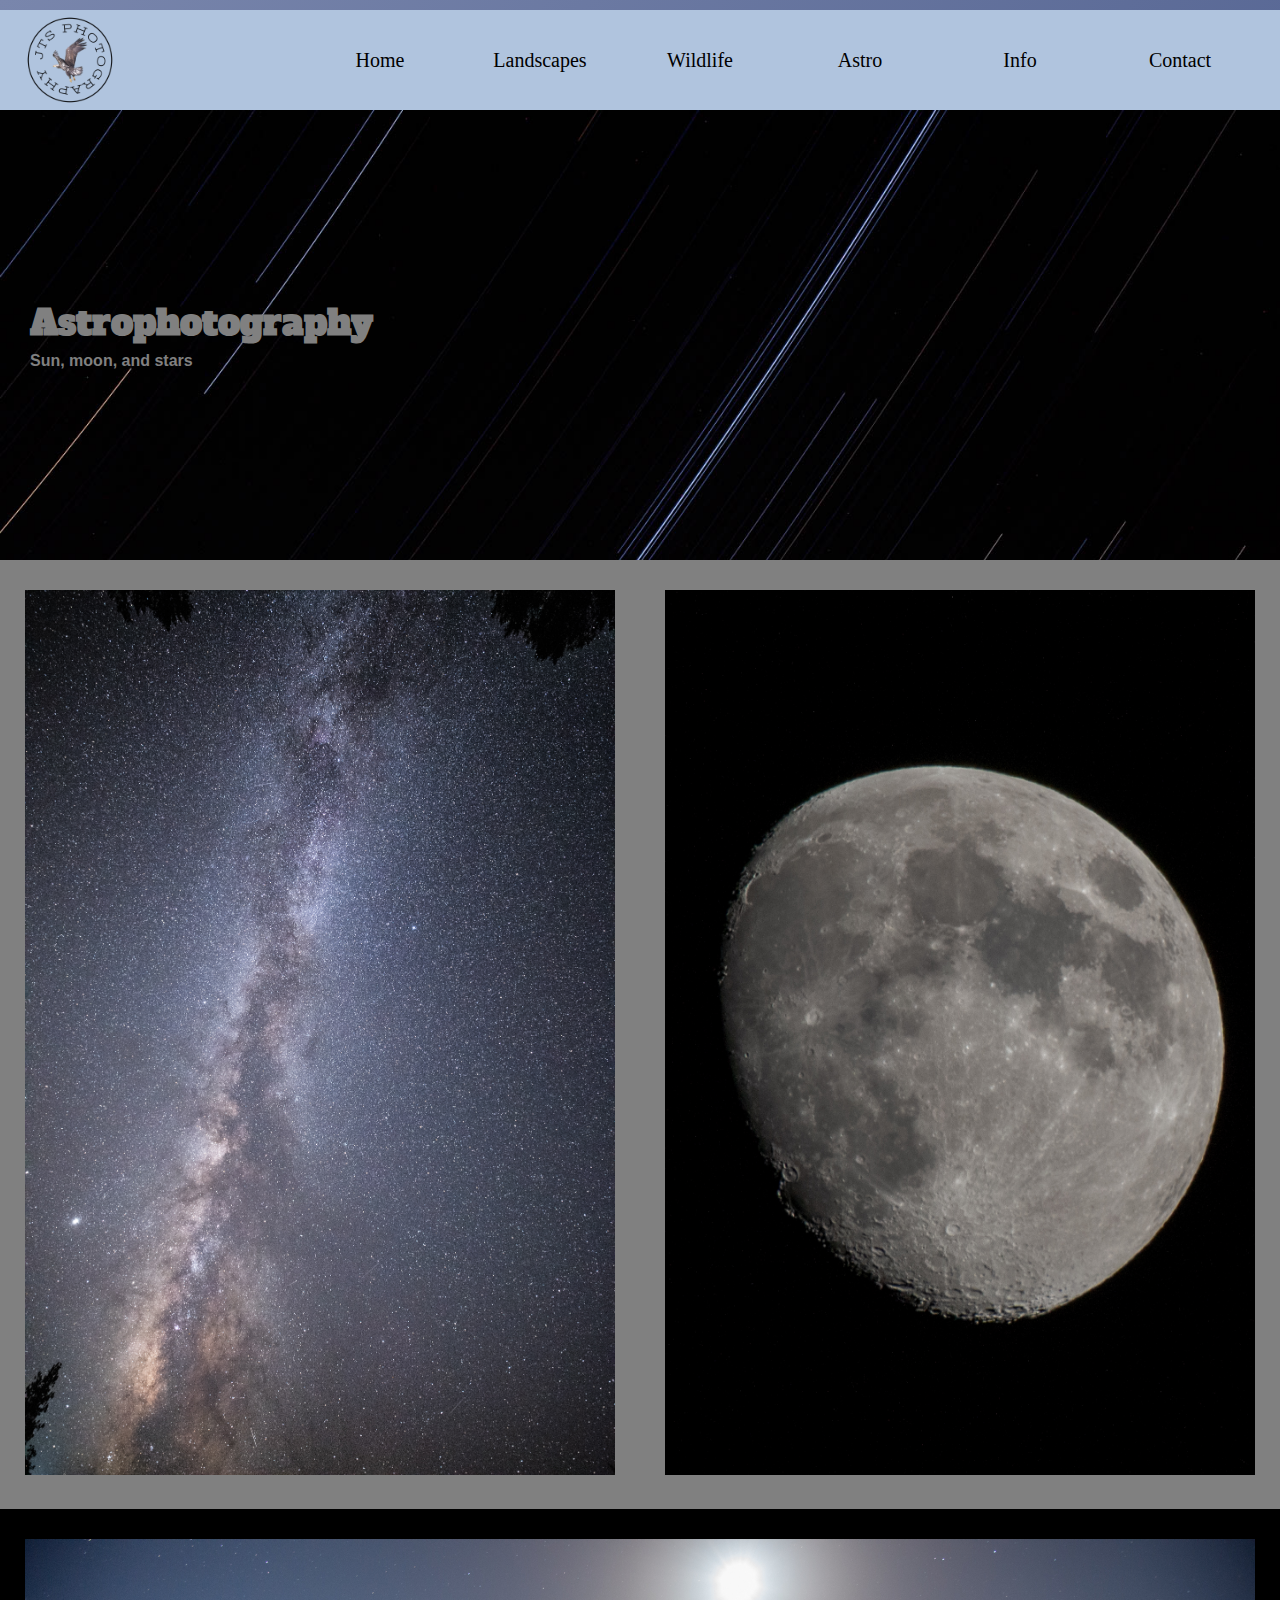
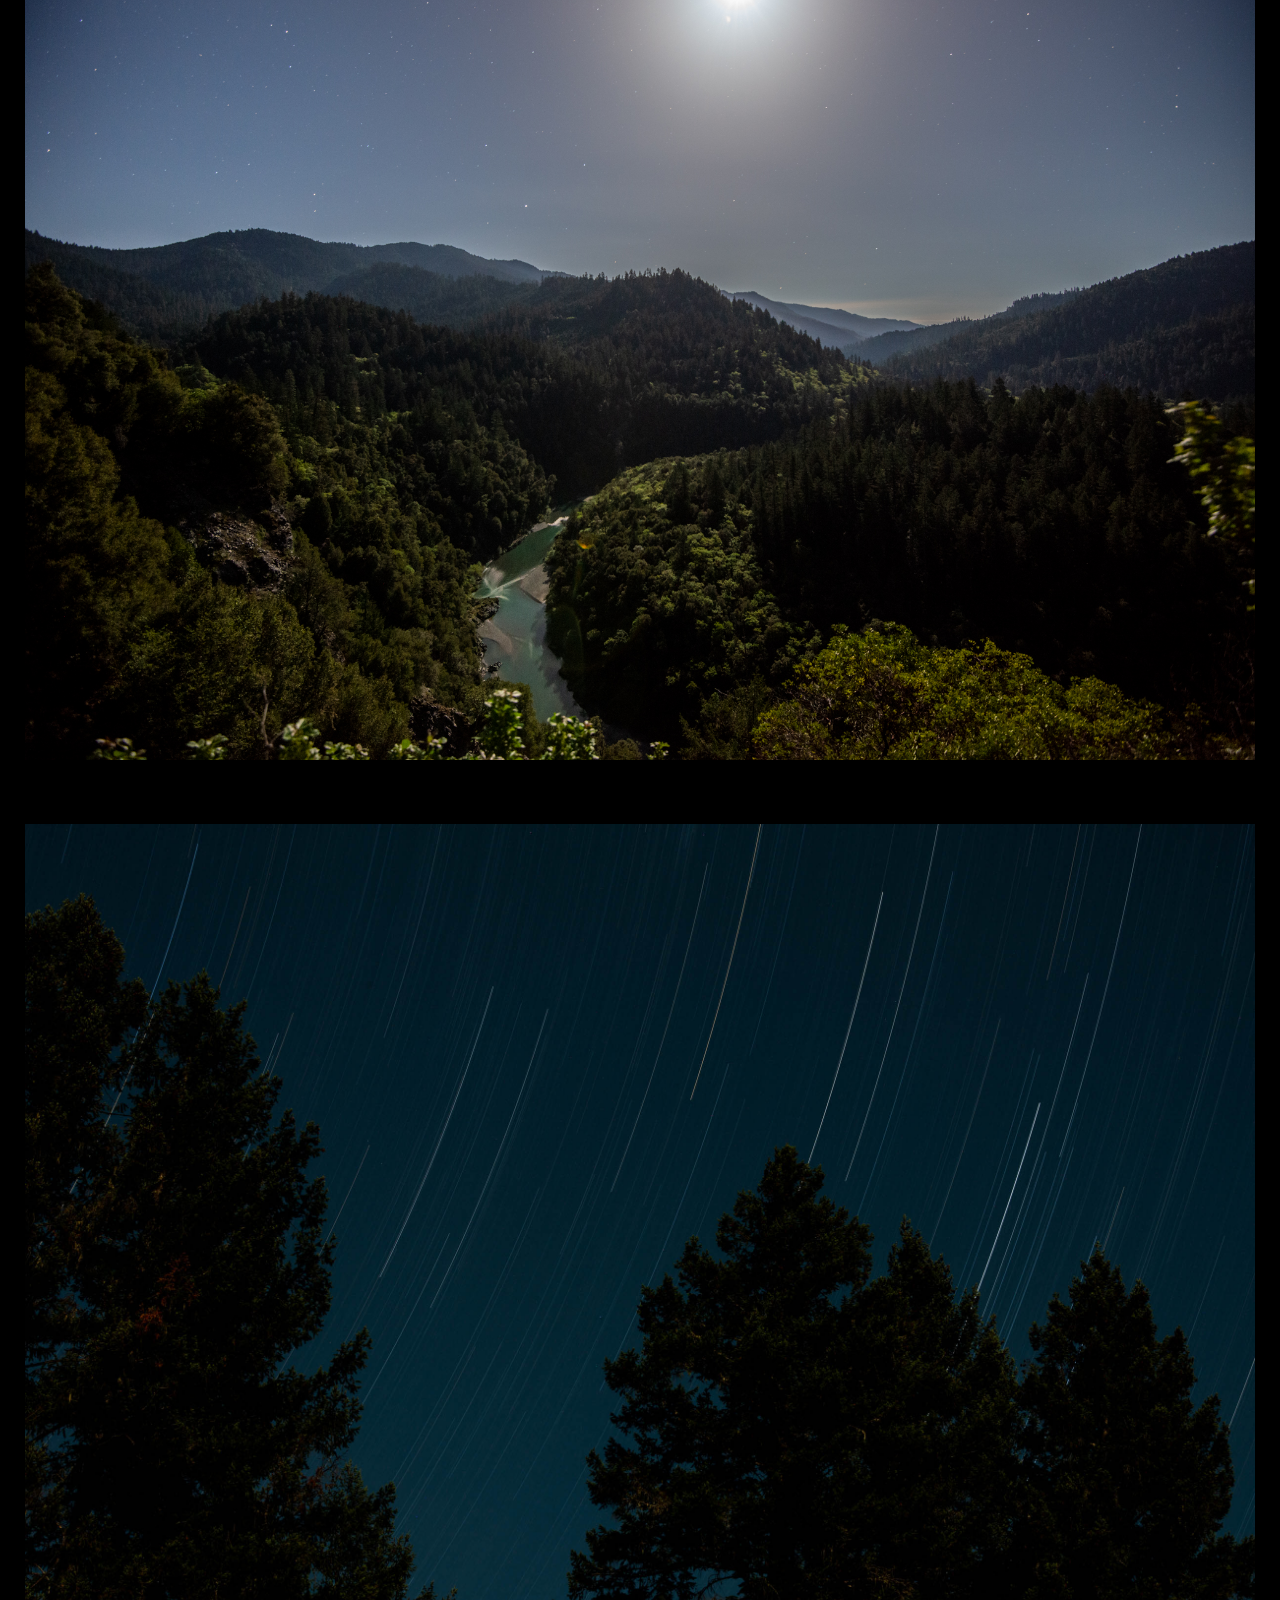
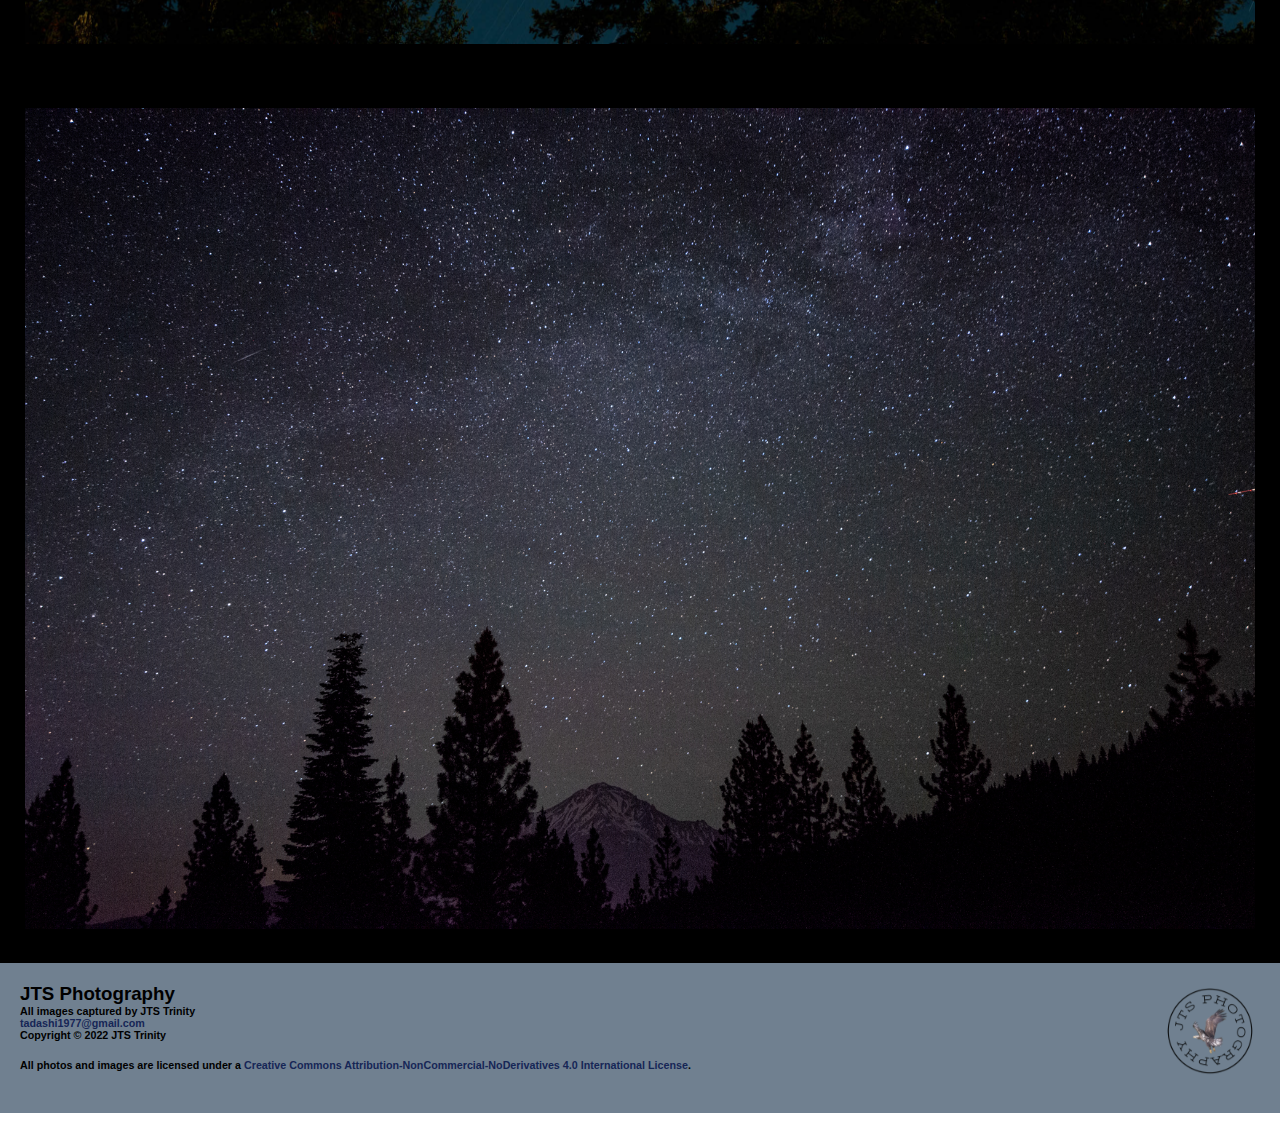
<file: jtsphotography/astro.html>
<!DOCTYPE html>
<html lang="en">

<head>
    <meta charset="UTF-8">
    <title>Final Project Home</title>
    <link type="text/css" rel="stylesheet" href="default.css">
</head>


<body class="page-wrapper">
    
<header class="nav-wrapper">
    <div class="grad-bar"></div>
    
    <nav class="navbar">
    <img src="assets/logo_7.png" alt="Company Logo">

    <ul class="dropdown">
        <li class="nav-item"><a href="home.html">Home</a></li>
        <li class="nav-item"><a href="landscapes.html">Landscapes</a>
            <ul>
                <li><a href="landscapes.html#trinityriver">Trinity River</a></li>
                <li><a href="landscapes.html#wildfire">Wildfire</a></li>
                <li><a href="landscapes.html#patrickspoint">Ocean</a></li>
                <li><a href="landscapes.html#halfdome">Half Dome</a></li>
                <li><a href="landscapes.html#trinidad">Trinidad</a></li>
            </ul>
        </li>
        <li class="nav-item"><a href="wildlife.html">Wildlife</a>
            <ul>
                <li><a href="wildlife.html#squirrel">Squirrel</a></li>
                <li><a href="wildlife.html#hawk">Hawk</a></li>
                <li><a href="wildlife.html#baldeagle">Bald Eagle</a></li>
                <li><a href="wildlife.html#bear">Bear</a></li>
            </ul>
        </li>
        <li class="nav-item"><a href="astro.html">Astro</a>
            <ul>
                <li><a href="astro.html#galaxy">Galaxy</a></li>
                <li><a href="astro.html#moon">Moon</a></li>
                <li><a href="astro.html#southfork">River</a></li>
                <li><a href="astro.html#starstreaks">Stars</a></li>
                <li><a href="astro.html#mtshasta">Mt.Shasta</a></li> 
            </ul>      
        </li>
   
        <li class="nav-item"><a href="info.html" class="tip" aria-label="Click for more info on the photographs">Info</a></li>
        <li class="nav-item"><a href="contact.html">Contact</a></li>
    </ul>
    </nav>
</header>
    
<main>
    <section id="astro" class="headline">
        <h1>Astrophotography</h1>
        <p><strong>Sun, moon, and stars</strong></p>
    </section>
    
    <section class="portrait">
        <figure id="galaxy">
            <img src="assets/Photos/photos_astro/galaxy3.jpg" alt="galaxy">
        </figure>
        
        <figure id="moon">
            <img src="assets/Photos/photos_astro/moon.jpg" alt="moon">
        </figure>
    </section>     
    
    <section class="photos">

    </section> 
    
    <section class="photos">
        <figure id="southfork">
            <img src="assets/Photos/photos_astro/southfork.jpg" alt="southfork">
        </figure>
    </section>
    
    <section class="photos">
        <figure id="starstreaks">
            <img src="assets/Photos/Star%20Streaks.jpg" alt="stars">
        </figure>
    </section>
    
    <section class="photos">
        <figure id="mtshasta">
            <img src="assets/Photos/photos_astro/shasta.jpg" alt="mtshasta">
        </figure>
    </section>
</main>
   
<footer class="clear">
    <h3>JTS Photography</h3>
    <h6>All images captured by JTS Trinity</h6>
    <h6><a href="mailto:tadashi1977@gmail.com?Subject=Photography" target="top">tadashi1977@gmail.com</a></h6>
    <h6>Copyright &#169; 2022 JTS Trinity</h6>
    <img src="assets/logo_7.png" alt="logo" width=70>
    <br>
    <h6>All photos and images are licensed under a <a rel="license" href="http://creativecommons.org/licenses/by-nc-nd/4.0/">Creative Commons Attribution-NonCommercial-NoDerivatives 4.0 International License</a>.</h6>
</footer>
    
</body>

</html>
</file>
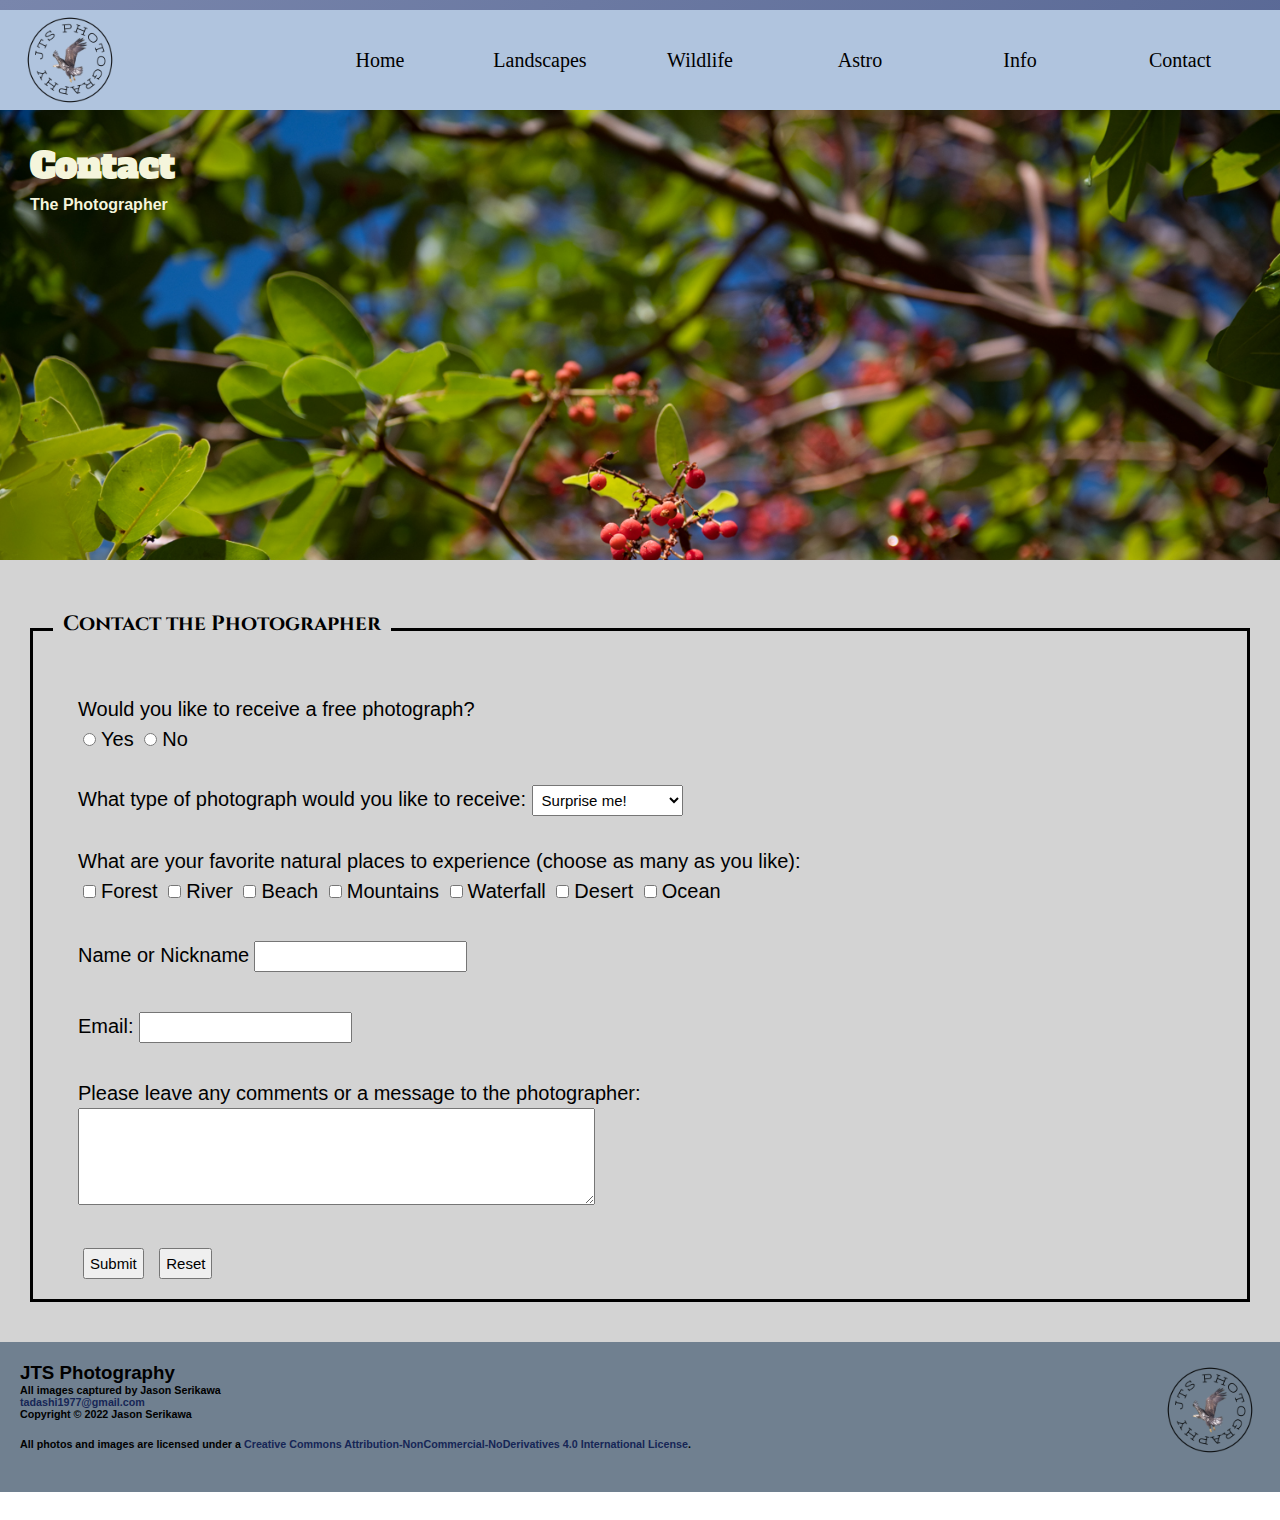
<file: jtsphotography/contact.html>
<!DOCTYPE html>
<html lang="en">

<head>
    <meta charset="UTF-8">
    <title>Final Project Home</title>
    <link type="text/css" rel="stylesheet" href="default.css">
    <link type="text/css" rel="stylesheet" href="form.css">
</head>


<body class="page-wrapper">
    
<header class="nav-wrapper">
    <div class="grad-bar"></div>
    <nav class="navbar">
    <img src="assets/logo_7.png" alt="Company Logo">

    <ul class="dropdown">
        <li class="nav-item"><a href="home.html">Home</a></li>
        <li class="nav-item"><a href="landscapes.html">Landscapes</a>
            <ul>
                <li><a href="landscapes.html#trinityriver">Trinity River</a></li>
                <li><a href="landscapes.html#wildfire">Wildfire</a></li>
                <li><a href="landscapes.html#patrickspoint">Ocean</a></li>
                <li><a href="landscapes.html#halfdome">Half Dome</a></li>
                <li><a href="landscapes.html#trinidad">Trinidad</a></li>
            </ul>
        </li>
        <li class="nav-item"><a href="wildlife.html">Wildlife</a>
            <ul>
                <li><a href="wildlife.html#squirrel">Squirrel</a></li>
                <li><a href="wildlife.html#hawk">Hawk</a></li>
                <li><a href="wildlife.html#baldeagle">Bald Eagle</a></li>
                <li><a href="wildlife.html#bear">Bear</a></li>
            </ul>
        </li>
        <li class="nav-item"><a href="astro.html">Astro</a>
            <ul>
                <li><a href="astro.html#galaxy">Galaxy</a></li>
                <li><a href="astro.html#moon">Moon</a></li>
                <li><a href="astro.html#southfork">River</a></li>
                <li><a href="astro.html#starstreaks">Stars</a></li>
                <li><a href="astro.html#mtshasta">Mt.Shasta</a></li> 
            </ul>      
        </li>
   
        <li class="nav-item"><a href="info.html" class="tip" aria-label="Click for more info on the photographs">Info</a></li>
        <li class="nav-item"><a href="contact.html">Contact</a></li>
    </ul>
    </nav>
</header>

<main>
    <section id="contact" class="headline">
        <h1>Contact</h1>
        <p><strong>The Photographer</strong></p>

    </section>
    
    <form action="https://formspree.io/f/mrgdzkjb" method="POST">
    
    <fieldset>
        <legend><h2>Contact the Photographer</h2></legend>
          
        <p>Would you like to receive a free photograph?<br>
            <input name="choice" type="radio" value="yes"><label>Yes</label>
            <input name="choice" type="radio" value="no"><label>No</label>
        </p>

        <p><label>What type of photograph would you like to receive:</label>
        <select name="selection" size="1">
            <option value="surprise">Surprise me!</option>
            <option value="landscape">Landscape</option>
            <option value="wildlife">Wildlife</option>
            <option value="astrophotography">Astrophotography</option>
        </select>
        </p>
        
        <p>What are your favorite natural places to experience (choose as many as you like):<br>
            <input type="checkbox" name="nature" value="forest"><label >Forest</label>
            <input type="checkbox" name="nature" value="river"><label >River</label>
            <input type="checkbox" name="nature" value="beach"><label >Beach</label>  
            <input type="checkbox" name="nature" value="mountains"><label >Mountains</label>
            <input type="checkbox" name="nature" value="waterfall"><label>Waterfall</label>
            <input type="checkbox" name="nature" value="desert"><label >Desert</label>
            <input type="checkbox" name="nature" value="ocean"><label >Ocean</label>
        </p>
           
        <p><label>Name or Nickname</label><input type="text" name="fullname">
            
        <p><label>Email:</label><input type="text" name="email">
            
        <p>Please leave any comments or a message to the photographer:<br>
            <textarea name="comments" rows="5" cols="60"></textarea></p>
        
        <p><input type="submit"> <input type="reset"></p>
        
    </fieldset>        

    </form>
    
</main>
   
<footer class="clear">
    <h3>JTS Photography</h3>
    <h6>All images captured by Jason Serikawa</h6>
    <h6><a href="mailto:tadashi1977@gmail.com?Subject=Photography" target="top">tadashi1977@gmail.com</a></h6>
    <h6>Copyright &#169; 2022 Jason Serikawa</h6>
    <img src="assets/logo_7.png" alt="logo" width=70>
    <br>
    <h6>All photos and images are licensed under a <a rel="license" href="http://creativecommons.org/licenses/by-nc-nd/4.0/">Creative Commons Attribution-NonCommercial-NoDerivatives 4.0 International License</a>.</h6>
</footer>

</body>

</html>
</file>
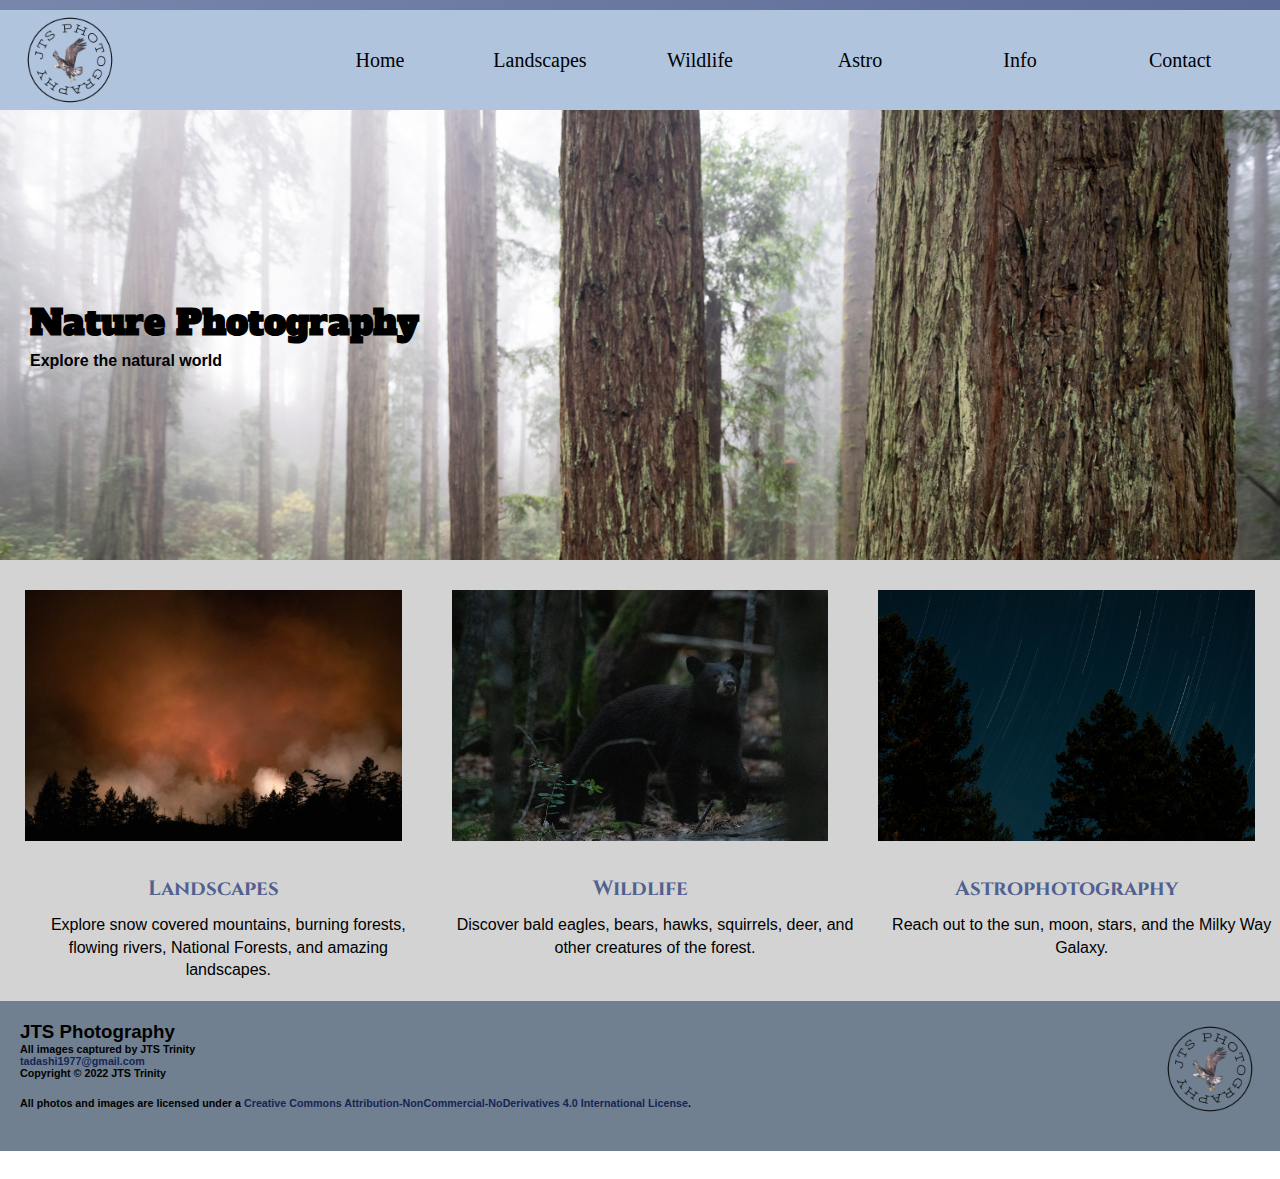
<file: jtsphotography/home.html>
<!DOCTYPE html>
<html lang="en">
    <head>
        <meta charset="UTF-8">
        <title>JTS Photography</title>
        <link type="text/css" rel="stylesheet" href="default.css">
    </head>
    <body class="page-wrapper"> 
        <header class="nav-wrapper">
            <div class="grad-bar"></div> 
            <nav class="navbar">
            <img src="assets/logo_7.png" alt="Company Logo">

            <ul class="dropdown">
                <li class="nav-item"><a href="home.html">Home</a></li>
                <li class="nav-item"><a href="landscapes.html">Landscapes</a>
                    <ul>
                        <li><a href="landscapes.html#trinityriver">Trinity River</a></li>
                        <li><a href="landscapes.html#wildfire">Wildfire</a></li>
                        <li><a href="landscapes.html#patrickspoint">Ocean</a></li>
                        <li><a href="landscapes.html#halfdome">Half Dome</a></li>
                        <li><a href="landscapes.html#trinidad">Trinidad</a></li>
                    </ul>
                </li>
                <li class="nav-item"><a href="wildlife.html">Wildlife</a>
                    <ul>
                        <li><a href="wildlife.html#squirrel">Squirrel</a></li>
                        <li><a href="wildlife.html#hawk">Hawk</a></li>
                        <li><a href="wildlife.html#baldeagle">Bald Eagle</a></li>
                        <li><a href="wildlife.html#bear">Bear</a></li>
                    </ul>
                </li>
                <li class="nav-item"><a href="astro.html">Astro</a>
                    <ul>
                        <li><a href="astro.html#galaxy">Galaxy</a></li>
                        <li><a href="astro.html#moon">Moon</a></li>
                        <li><a href="astro.html#southfork">River</a></li>
                        <li><a href="astro.html#starstreaks">Stars</a></li>
                        <li><a href="astro.html#mtshasta">Mt.Shasta</a></li> 
                    </ul>      
                </li>
        
                <li class="nav-item"><a href="info.html" class="tip" aria-label="Click for more info on the photographs">Info</a></li>
                <li class="nav-item"><a href="contact.html">Contact</a></li>
            </ul>
            </nav>
        </header>    
        <main>
            <section id="home" class="headline">
                <h1>Nature Photography</h1>
                <p><strong>Explore the natural world</strong></p>
            </section>
            
            <section class="features">
                <article class="feature-container">
                    <figure>
                        <img src="assets/Photos/Deep%20Smoke.jpg" alt="wildfire">
                    </figure>
                    <h2><a href="landscapes.html">Landscapes</a></h2>
                    <p>Explore snow covered mountains, burning forests, flowing rivers, National Forests, and amazing landscapes.</p>
                </article>
                
                <article class="feature-container">
                    <figure>
                        <img src="assets/Photos/bear.jpg" alt="bear">
                    </figure>
                    <h2><a href="wildlife.html">Wildlife</a></h2>
                    <p>Discover bald eagles, bears, hawks, squirrels, deer, and other creatures of the forest.</p>
                    </article>
                
                <article class="feature-container">
                    <figure>
                        <img src="assets/Photos/Star%20Streaks.jpg" alt="stars">
                    </figure>
                    <h2><a href="astro.html">Astrophotography</a></h2>
                    <p>Reach out to the sun, moon, stars, and the Milky Way Galaxy.</p>
                </article>
            </section> 
        </main>
        
        <footer class="clear">
            <h3>JTS Photography</h3>
            <h6>All images captured by JTS Trinity</h6>
            <h6><a href="mailto:tadashi1977@gmail.com?Subject=Photography" target="top">tadashi1977@gmail.com</a></h6>
            <h6>Copyright &#169; 2022 JTS Trinity</h6>
            <img src="assets/logo_7.png" alt="logo" width=70>
            <br>
            <h6>All photos and images are licensed under a <a rel="license" href="http://creativecommons.org/licenses/by-nc-nd/4.0/">Creative Commons Attribution-NonCommercial-NoDerivatives 4.0 International License</a>.</h6>
        </footer>
    </body>
</html>
</file>
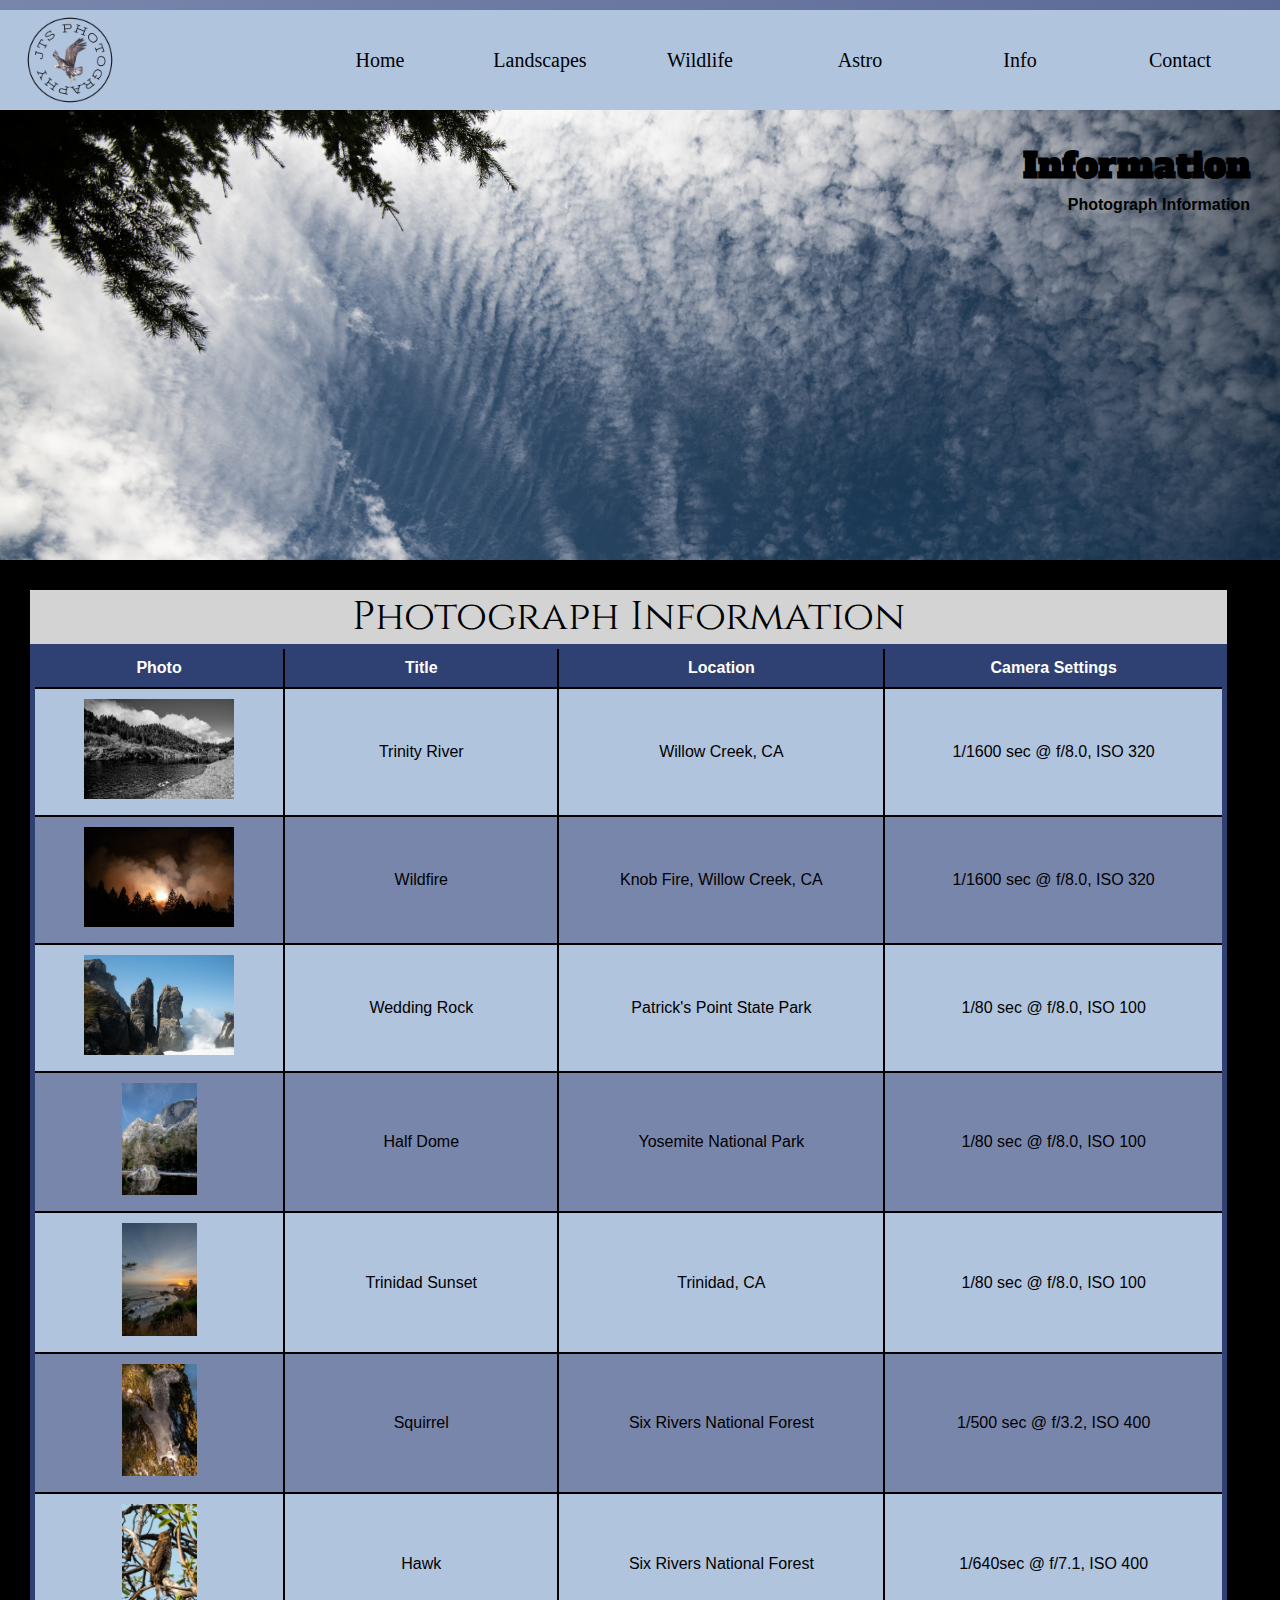
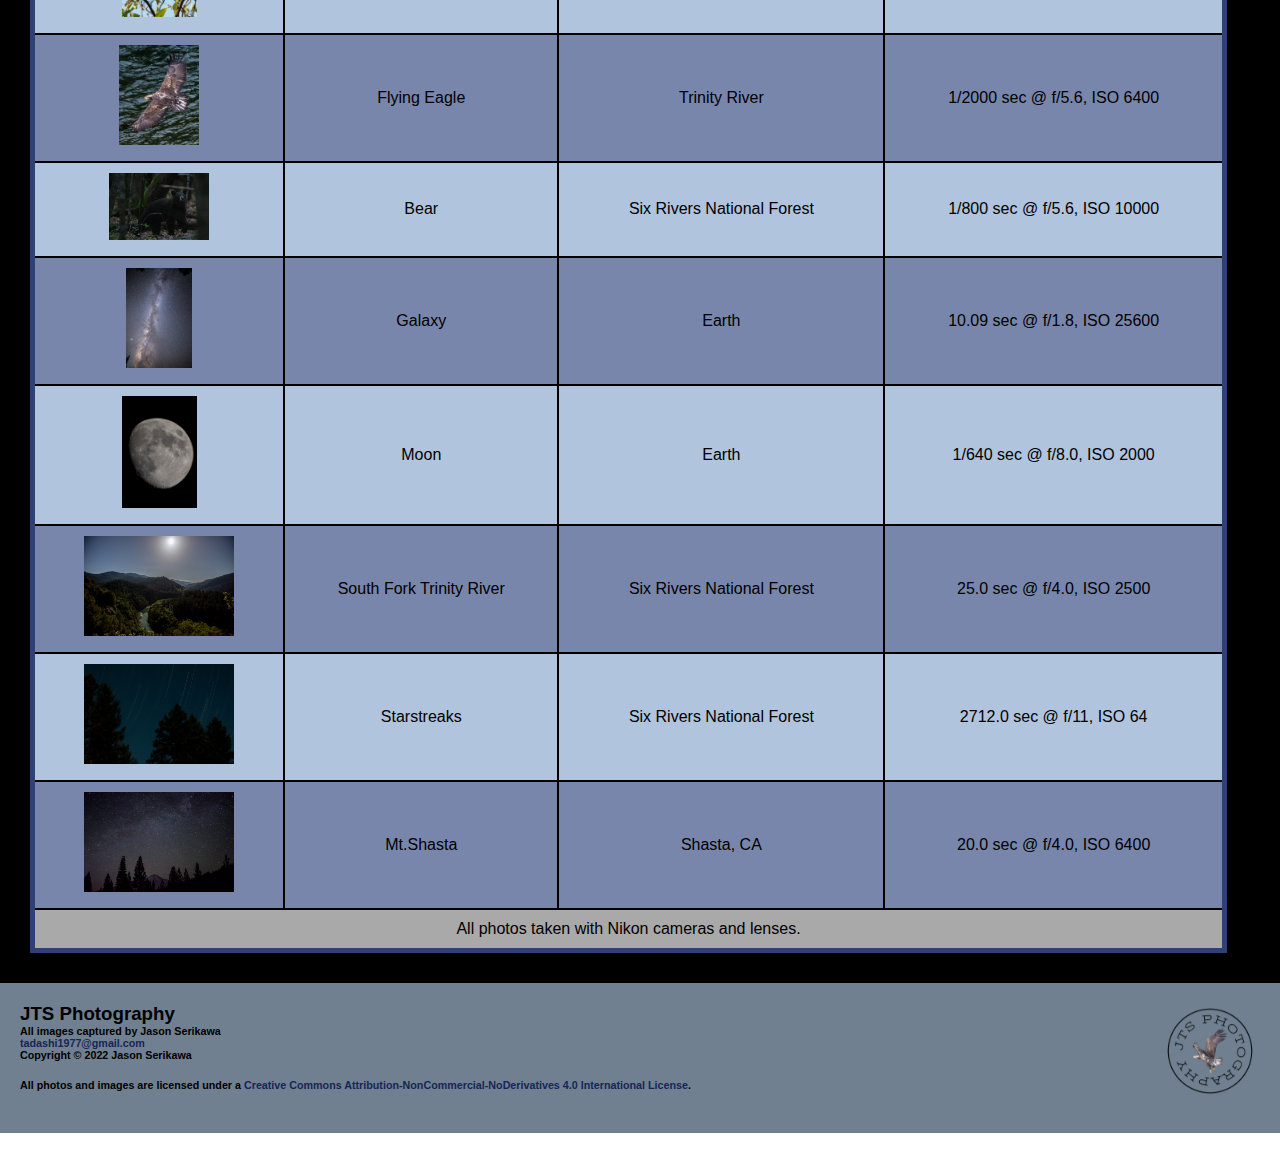
<file: jtsphotography/info.html>
<!DOCTYPE html>
<html lang="en">

<head>
    <meta charset="UTF-8">
    <title>Final Project Home</title>
    <link type="text/css" rel="stylesheet" href="default.css">
        <link type="text/css" rel="stylesheet" href="table.css">

</head>


<body class="page-wrapper">
    
<header class="nav-wrapper">
    <div class="grad-bar"></div>
    
    <nav class="navbar">
    <img src="assets/logo_7.png" alt="Company Logo">

    <ul class="dropdown">
        <li class="nav-item"><a href="home.html">Home</a></li>
        <li class="nav-item"><a href="landscapes.html">Landscapes</a>
            <ul>
                <li><a href="landscapes.html#trinityriver">Trinity River</a></li>
                <li><a href="landscapes.html#wildfire">Wildfire</a></li>
                <li><a href="landscapes.html#patrickspoint">Ocean</a></li>
                <li><a href="landscapes.html#halfdome">Half Dome</a></li>
                <li><a href="landscapes.html#trinidad">trinidad</a></li>
            </ul>
        </li>
        <li class="nav-item"><a href="wildlife.html">Wildlife</a>
            <ul>
                <li><a href="wildlife.html#squirrel">Squirrel</a></li>
                <li><a href="wildlife.html#hawk">Hawk</a></li>
                <li><a href="wildlife.html#baldeagle">Bald Eagle</a></li>
                <li><a href="wildlife.html#bear">Bear</a></li>
            </ul>
        </li>
        <li class="nav-item"><a href="astro.html">Astro</a>
            <ul>
                <li><a href="astro.html#galaxy">Galaxy</a></li>
                <li><a href="astro.html#moon">Moon</a></li>
                <li><a href="astro.html#southfork">River</a></li>
                <li><a href="astro.html#starstreaks">Stars</a></li>
                <li><a href="astro.html#mtshasta">Mt.Shasta</a></li> 
            </ul>      
        </li>
   
        <li class="nav-item"><a href="info.html" class="tip" aria-label="Click for more info on the photographs">Info</a></li>
        <li class="nav-item"><a href="contact.html">Contact</a></li>
    </ul>
    </nav>
</header>

<main>
    <section id="info" class="headline">
        <h1>Information</h1>
        <p><strong>Photograph Information</strong></p>

    </section>
    
    <section id="table" class="fontcolor">
    <table>
        <caption>Photograph Information</caption>
        <colgroup>
            <col>
            <col>
            <col>
            <col>
        </colgroup>
        <thead>
        <tr>
            <th>Photo</th>
            <th>Title</th>
            <th>Location</th>
            <th>Camera Settings</th>
        </tr>
        </thead>
        <tbody>
        <tr>
            <td><a href="landscapes.html#trinityriver"><img src="assets/Photos/photos_landscapes/River%20BW.jpg" alt="Trinity River" width=150 class="photo-box"></a></td>
            <td>Trinity River</td>
            <td>Willow Creek, CA</td>
            <td>1/1600 sec @ f/8.0, ISO 320</td>
        </tr>
        <tr>
            <td><a href="landscapes.html#wildfire"><img src="assets/Photos/photos_landscapes/wildfire2.jpg" alt="Wildfire" width=150></a></td>
            <td>Wildfire</td>
            <td>Knob Fire, Willow Creek, CA</td>
            <td>1/1600 sec @ f/8.0, ISO 320</td>
        </tr>
        <tr>
            <td><a href="landscapes.html#patrickspoint"><img src="assets/Photos/photos_landscapes/Patrick's%20Point.jpg" alt="Patrick's Point" width=150></a></td>
            <td>Wedding Rock</td>
            <td>Patrick's Point State Park</td>
            <td>1/80 sec @ f/8.0, ISO 100</td>
        </tr>
        <tr>
            <td><a href="landscapes.html#halfdome"><img src="assets/Photos/photos_landscapes/halfdome-1.jpg" alt="Half Dome" width=75></a></td>
            <td>Half Dome</td>
            <td>Yosemite National Park</td>
            <td>1/80 sec @ f/8.0, ISO 100</td>
        </tr>
        <tr>
            <td><a href="landscapes.html#trinidad"><img src="assets/Photos/photos_landscapes/trinidad.jpg" alt="Trinidad" width=75></a></td>
            <td>Trinidad Sunset</td>
            <td>Trinidad, CA</td>
            <td>1/80 sec @ f/8.0, ISO 100</td>
        </tr>
        <tr>
            <td><a href="wildlife.html#squirrel"><img src="assets/Photos/photos_wildlife/squirrel.jpg" alt="squirrel" width=75></a></td>
            <td>Squirrel</td>
            <td>Six Rivers National Forest</td>
            <td>1/500 sec @ f/3.2, ISO 400</td>
        </tr>
        <tr>
            <td><a href="wildlife.html#hawk"><img src="assets/Photos/photos_wildlife/hawk.jpg" alt="hawk" width=75></a></td>
            <td>Hawk</td>
            <td>Six Rivers National Forest</td>
            <td>1/640sec @ f/7.1, ISO 400</td>
        </tr>
        <tr>
            <td><a href="wildlife.html#baldeagle"><img src="assets/Photos/photos_wildlife/flyingeagle6.jpg" alt="flying eagle" height=100></a></td>
            <td>Flying Eagle</td>
            <td>Trinity River</td>
            <td>1/2000 sec @ f/5.6, ISO 6400</td>
        </tr>
        <tr>
            <td><a href="wildlife.html#bear"><img src="assets/Photos/bear.jpg" alt="bear" width=100></a></td>
            <td>Bear</td>
            <td>Six Rivers National Forest</td>
            <td>1/800 sec @ f/5.6, ISO 10000</td>
        </tr>
        <tr>
            <td><a href="astro.html#galaxy"><img src="assets/Photos/photos_astro/galaxy3.jpg" alt="galaxy" height=100></a></td>
            <td>Galaxy</td>
            <td>Earth</td>
            <td>10.09 sec @ f/1.8, ISO 25600</td>
        </tr>
        <tr>
            <td><a href="astro.html#moon"><img src="assets/Photos/photos_astro/moon.jpg" alt="moon" width=75></a></td>
            <td>Moon</td>
            <td>Earth</td>
            <td>1/640 sec @ f/8.0, ISO 2000</td>
        </tr>
        <tr>
            <td><a href="astro.html#southfork"><img src="assets/Photos/photos_astro/southfork.jpg" alt="river" height=100></a></td>
            <td>South Fork Trinity River</td>
            <td>Six Rivers National Forest</td>
            <td>25.0 sec @ f/4.0, ISO 2500</td>
        </tr>
        <tr>
            <td><a href="astro.html#starstreaks"><img src="assets/Photos/Star%20Streaks.jpg" alt="galaxy" height=100></a></td>
            <td>Starstreaks</td>
            <td>Six Rivers National Forest</td>
            <td>2712.0 sec @ f/11, ISO 64</td>
        </tr>
        <tr>
            <td><a href="astro.html#mtshasta"><img src="assets/Photos/photos_astro/shasta.jpg" alt="Mt. Shasta" height=100></a></td>
            <td>Mt.Shasta</td>
            <td>Shasta, CA</td>
            <td>20.0 sec @ f/4.0, ISO 6400</td>
        </tr>
        </tbody>
        <tfoot>
        <tr>
            <td colspan="4">All photos taken with Nikon cameras and lenses.
            </td>
        </tr>
        </tfoot>
        
        </table>     
        </section>
    
    </main>
   
<footer class="clear">
    <h3>JTS Photography</h3>
    <h6>All images captured by Jason Serikawa</h6>
    <h6><a href="mailto:tadashi1977@gmail.com?Subject=Photography" target="top">tadashi1977@gmail.com</a></h6>
    <h6>Copyright &#169; 2022 Jason Serikawa</h6>
    <img src="assets/logo_7.png" alt="logo" width=70>
    <br>
    <h6>All photos and images are licensed under a <a rel="license" href="http://creativecommons.org/licenses/by-nc-nd/4.0/">Creative Commons Attribution-NonCommercial-NoDerivatives 4.0 International License</a>.</h6>
</footer>

</body>

</html>
</file>
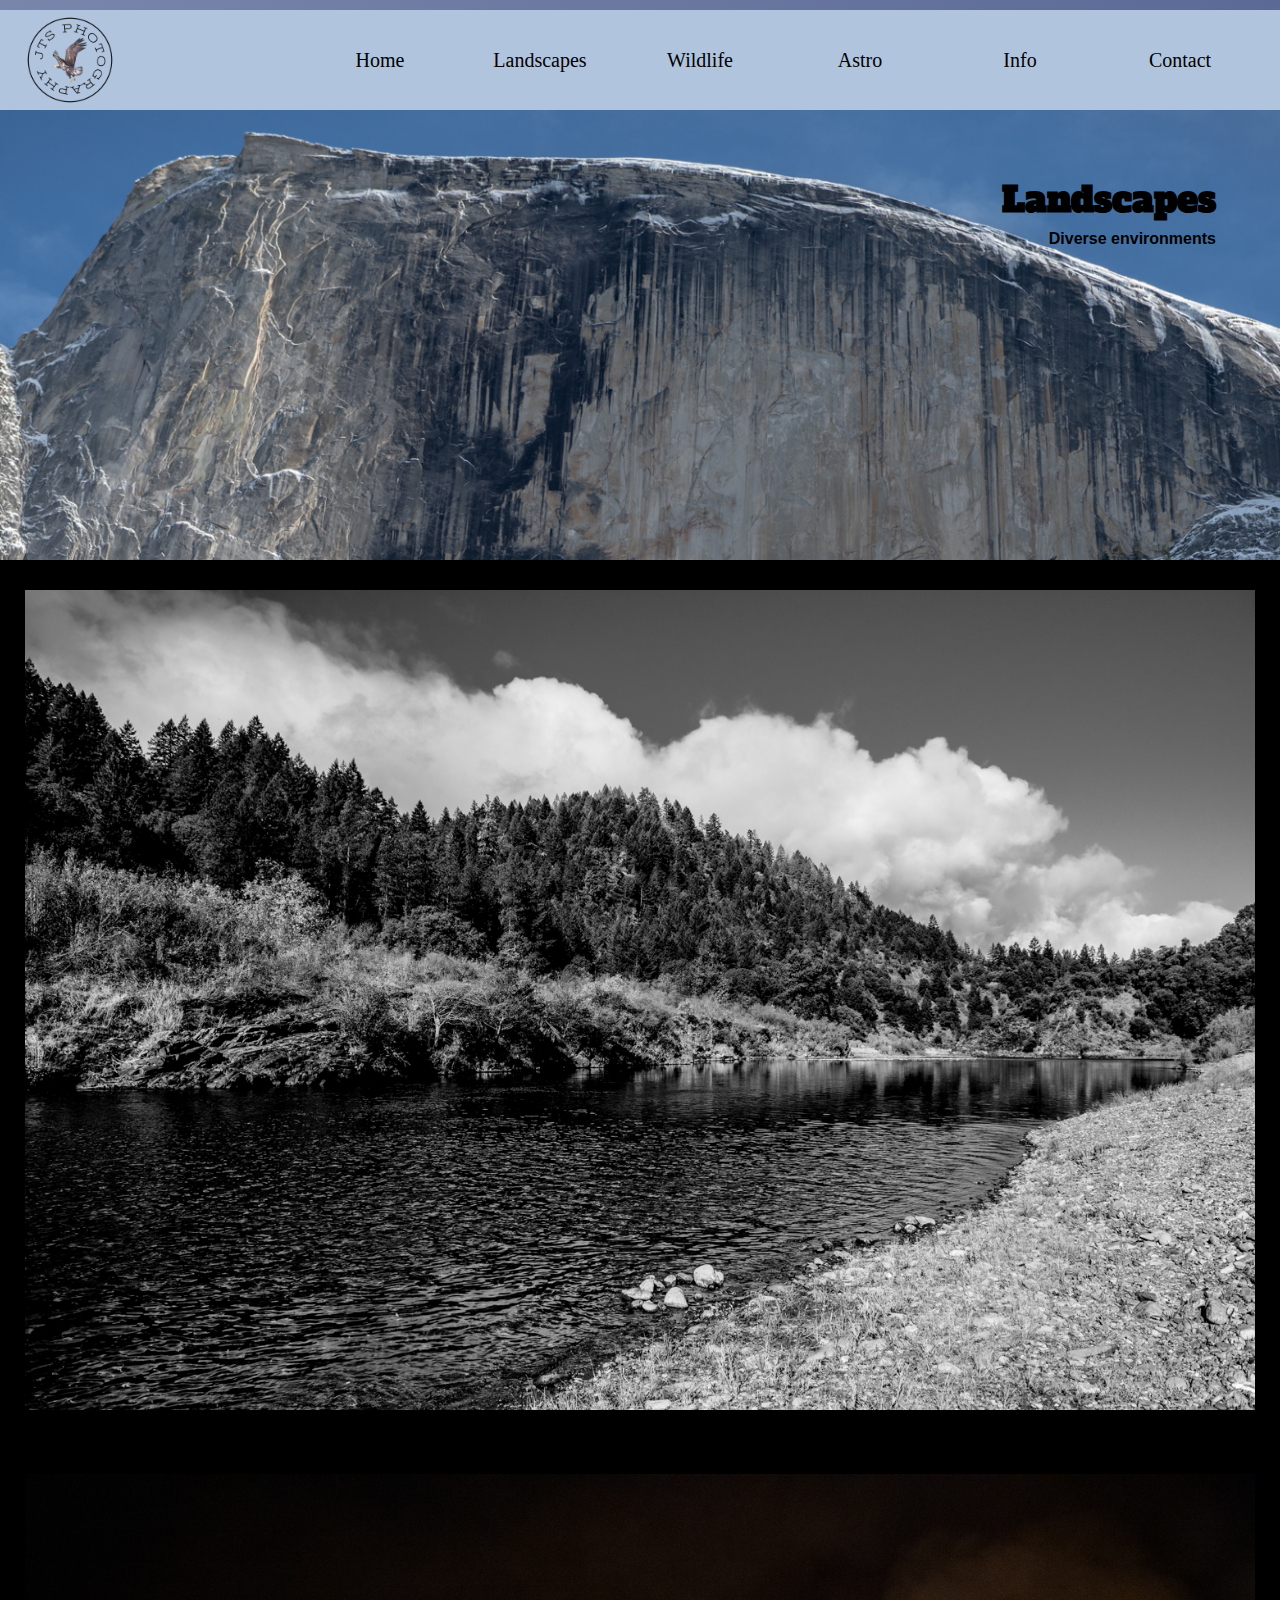
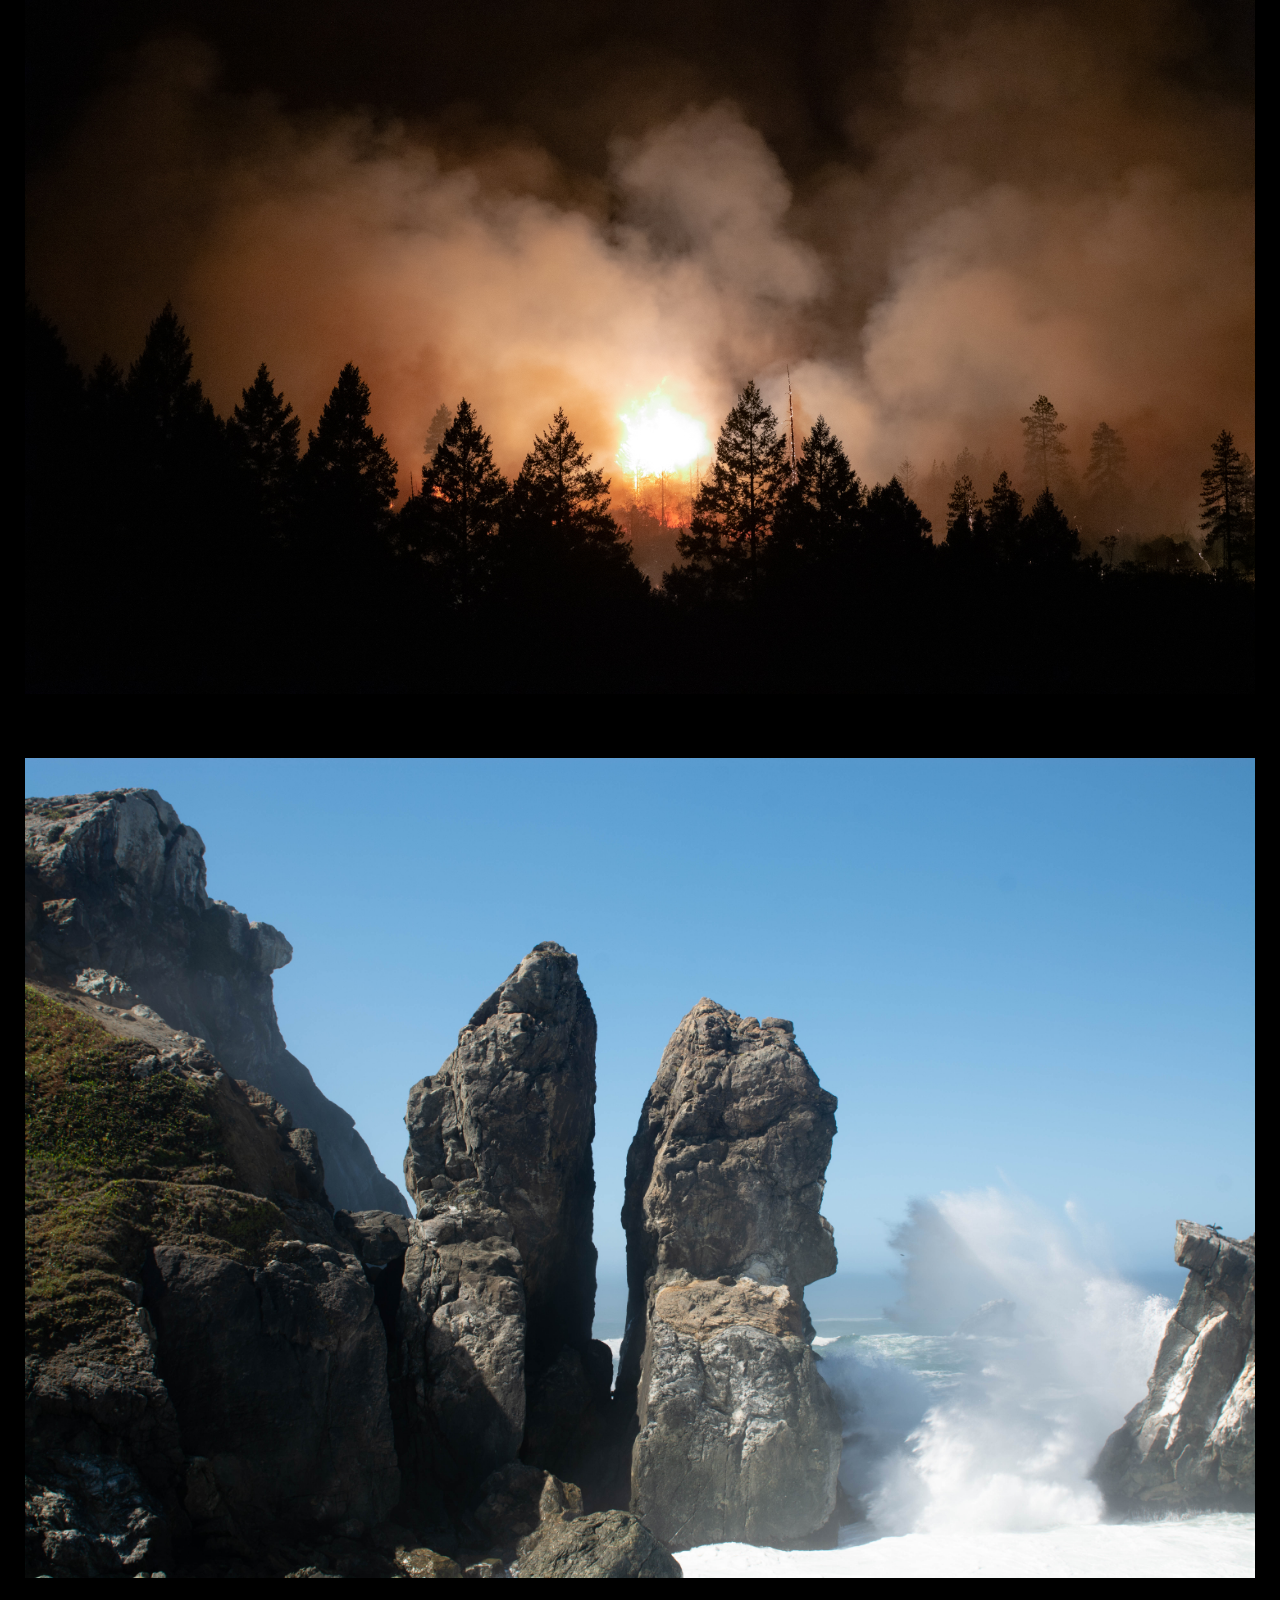
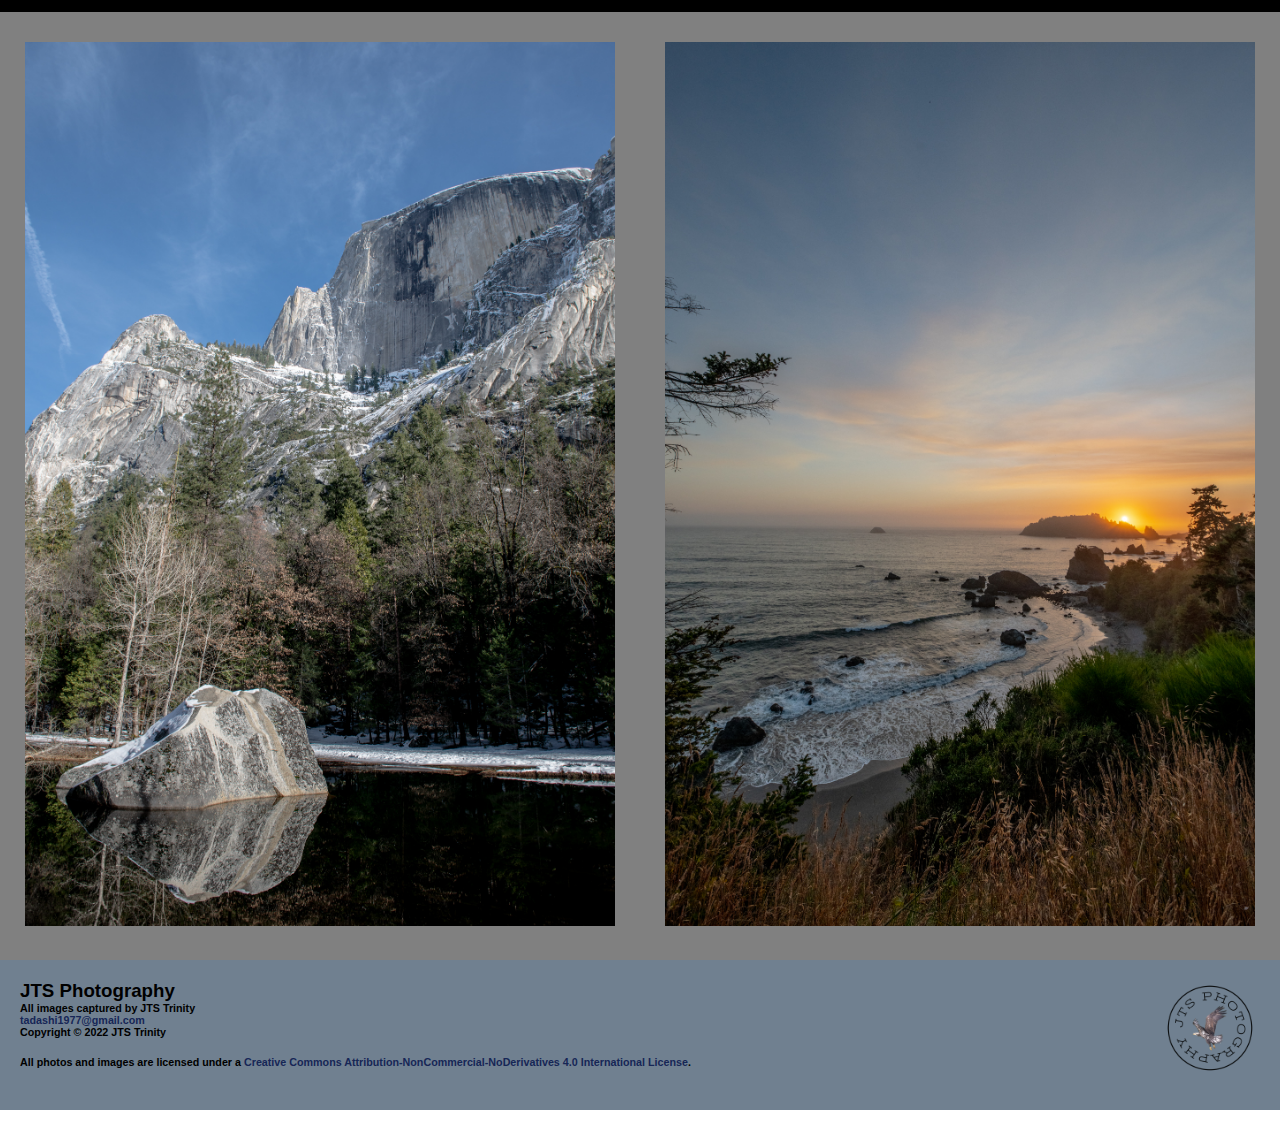
<file: jtsphotography/landscapes.html>
<!DOCTYPE html>
<html lang="en">

<head>
    <meta charset="UTF-8">
    <title>Final Project Home</title>
    <link type="text/css" rel="stylesheet" href="default.css">
</head>


<body class="page-wrapper">
    
<header class="nav-wrapper">
    <div class="grad-bar"></div>
    
    <nav class="navbar">
    <img src="assets/logo_7.png" alt="Company Logo">

    <ul class="dropdown">
        <li class="nav-item"><a href="home.html">Home</a></li>
        <li class="nav-item"><a href="landscapes.html">Landscapes</a>
            <ul>
                <li><a href="landscapes.html#trinityriver">Trinity River</a></li>
                <li><a href="landscapes.html#wildfire">Wildfire</a></li>
                <li><a href="landscapes.html#patrickspoint">Ocean</a></li>
                <li><a href="landscapes.html#halfdome">Half Dome</a></li>
                <li><a href="landscapes.html#trinidad">Trindiad</a></li>
            </ul>
        </li>
        <li class="nav-item"><a href="wildlife.html">Wildlife</a>
            <ul>
                <li><a href="wildlife.html#squirrel">Squirrel</a></li>
                <li><a href="wildlife.html#hawk">Hawk</a></li>
                <li><a href="wildlife.html#baldeagle">Bald Eagle</a></li>
                <li><a href="wildlife.html#bear">Bear</a></li>
            </ul>
        </li>
        <li class="nav-item"><a href="astro.html">Astro</a>
            <ul>
                <li><a href="astro.html#galaxy">Galaxy</a></li>
                <li><a href="astro.html#moon">Moon</a></li>
                <li><a href="astro.html#southfork">River</a></li>
                <li><a href="astro.html#starstreaks">Stars</a></li>
                <li><a href="astro.html#mtshasta">Mt.Shasta</a></li> 
            </ul>      
        </li>
   
        <li class="nav-item"><a href="info.html" class="tip" aria-label="Click for more info on the photographs">Info</a></li>
        <li class="nav-item"><a href="contact.html">Contact</a></li>
    </ul>
    </nav>
</header>

<main>
    <section id="landscapes" class="headline">
        <h1>Landscapes</h1>
        <p><strong>Diverse environments</strong></p>
    </section>
    
    <section class="photos">
        <figure id="trinityriver">
        <img src="assets/Photos/photos_landscapes/River%20BW.jpg" alt="river blackwhite">
        </figure>
        
        <figure id="wildfire">
        <img src="assets/Photos/photos_landscapes/wildfire2.jpg" alt="wildfire">
        </figure>
        
        <figure id="patrickspoint">
        <img src="assets/Photos/photos_landscapes/Patrick's%20Point.jpg" alt="Wedding Rock">
        </figure>
    </section>
    
    <section class="portrait">
           
        <figure id="halfdome">
        <img src="assets/Photos/photos_landscapes/halfdome-1.jpg" alt="Half Dome">
        </figure>
        
        
        <figure id="trinidad">
        <img src="assets/Photos/photos_landscapes/trinidad.jpg" alt="Trinidad">
        </figure>

        </section> 
</main>
   
<footer class="clear">
    <h3>JTS Photography</h3>
    <h6>All images captured by JTS Trinity</h6>
    <h6><a href="mailto:tadashi1977@gmail.com?Subject=Photography" target="top">tadashi1977@gmail.com</a></h6>
    <h6>Copyright &#169; 2022 JTS Trinity</h6>
    <img src="assets/logo_7.png" alt="logo" width=70>
    <br>
    <h6>All photos and images are licensed under a <a rel="license" href="http://creativecommons.org/licenses/by-nc-nd/4.0/">Creative Commons Attribution-NonCommercial-NoDerivatives 4.0 International License</a>.</h6>
</footer>
    
</body>

</html>
</file>
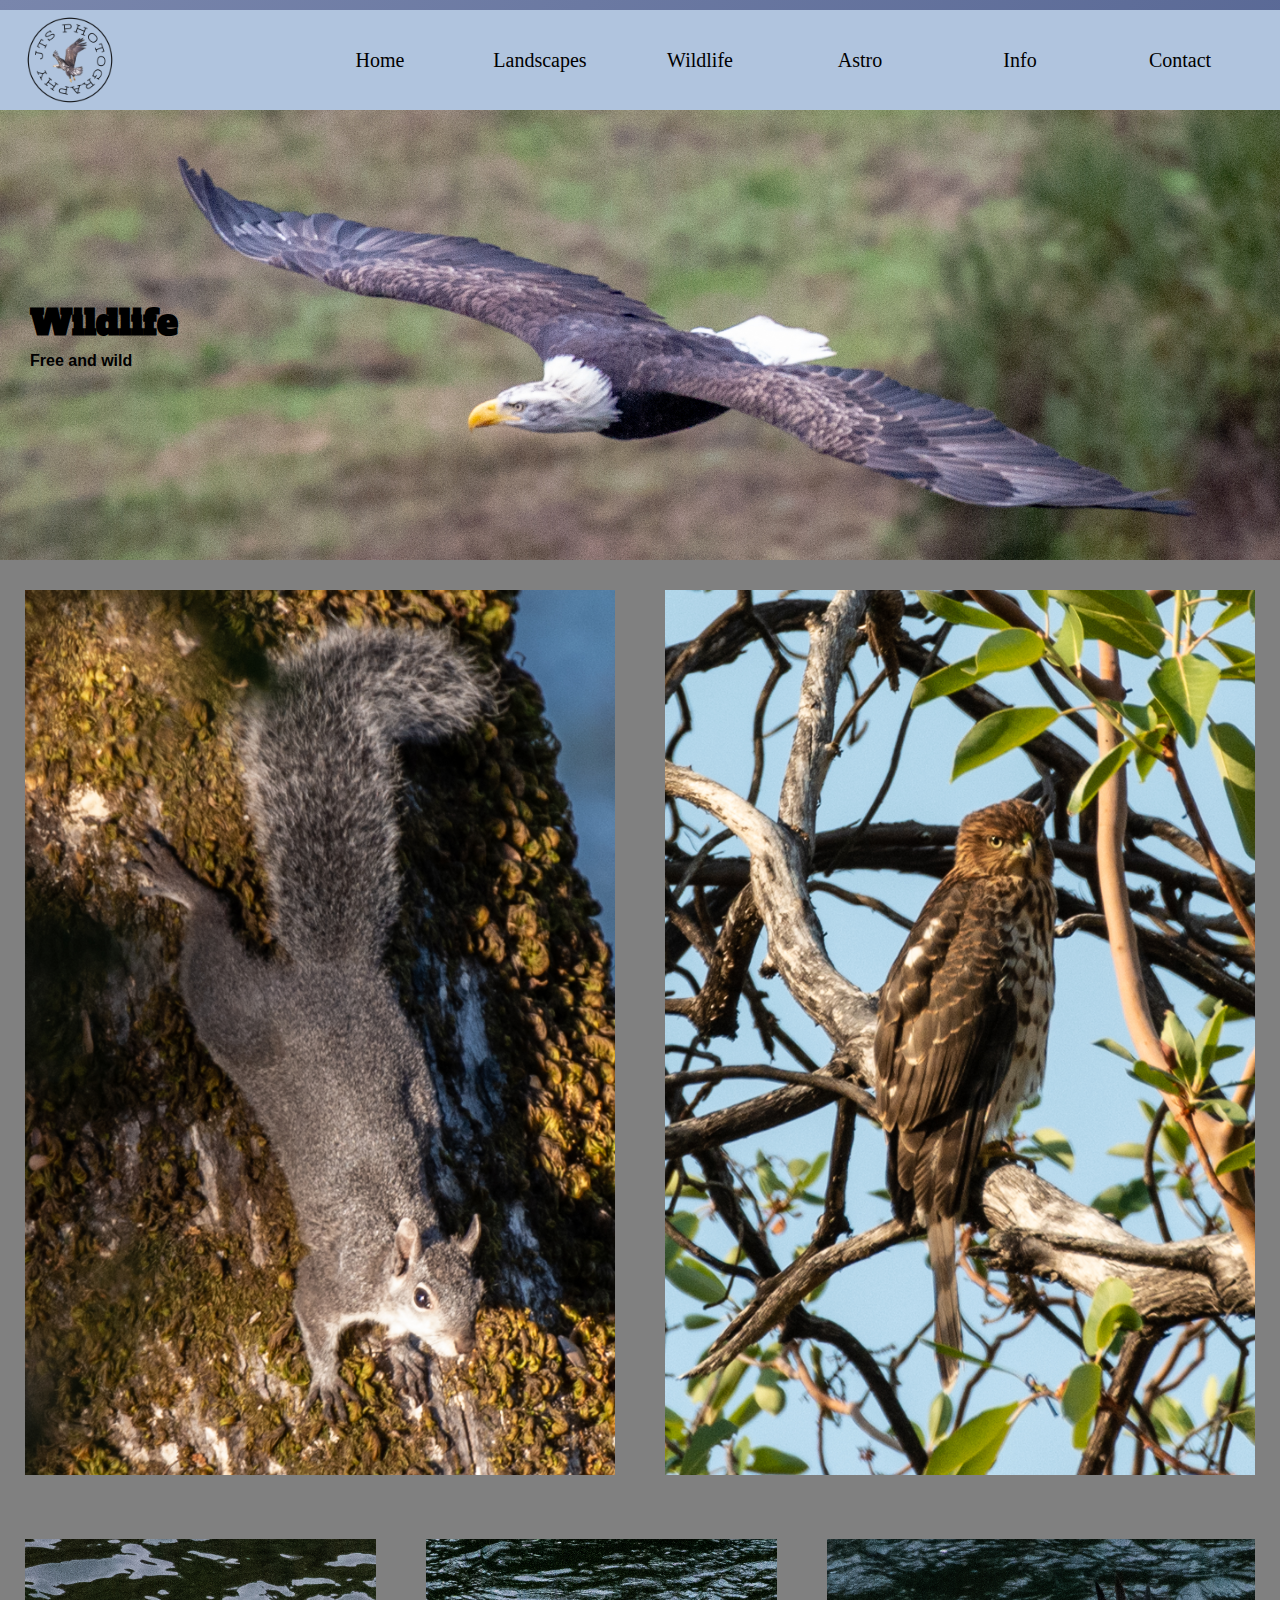
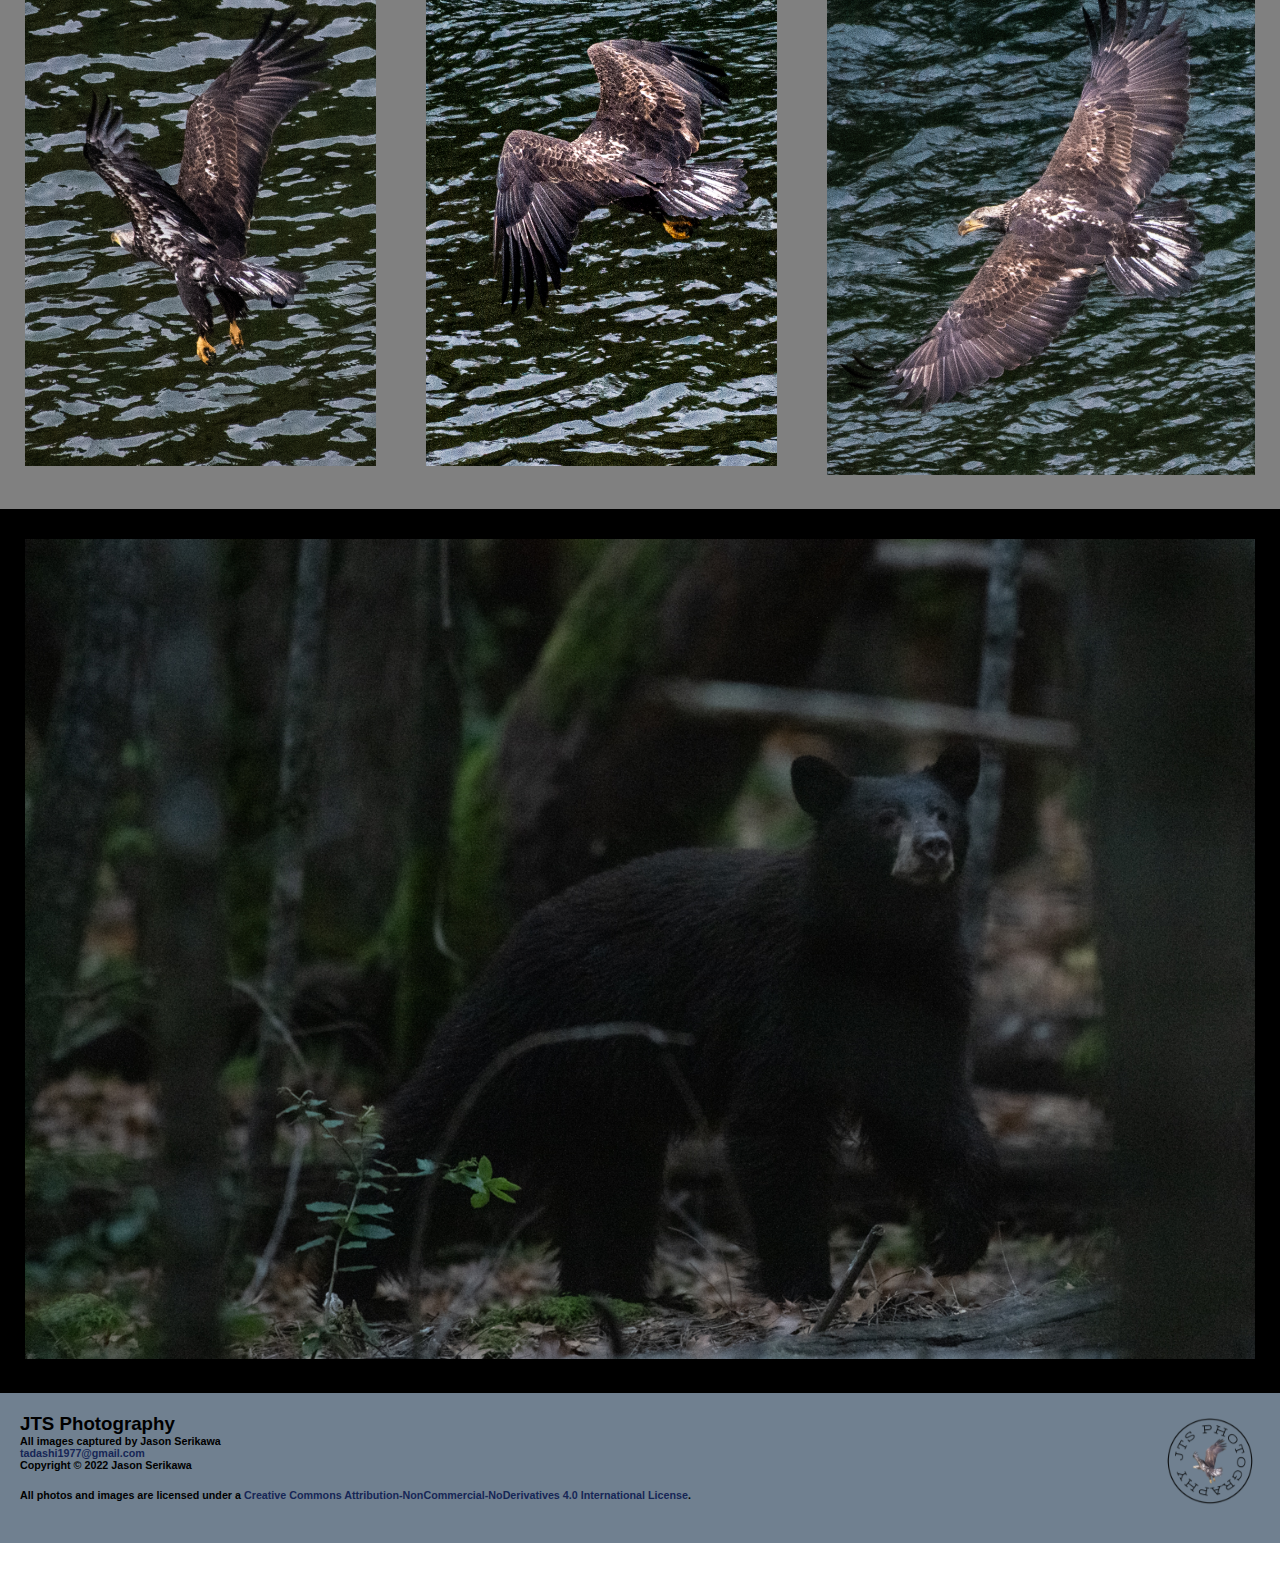
<file: jtsphotography/wildlife.html>
<!DOCTYPE html>
<html lang="en">

<head>
    <meta charset="UTF-8">
    <title>Final Project Home</title>
    <link type="text/css" rel="stylesheet" href="default.css">
</head>


<body class="page-wrapper">
    
<header class="nav-wrapper">
    <div class="grad-bar"></div>
    
    <nav class="navbar">
    <img src="assets/logo_7.png" alt="Company Logo">

    <ul class="dropdown">
        <li class="nav-item"><a href="home.html">Home</a></li>
        <li class="nav-item"><a href="landscapes.html">Landscapes</a>
            <ul>
                <li><a href="landscapes.html#trinityriver">Trinity River</a></li>
                <li><a href="landscapes.html#wildfire">Wildfire</a></li>
                <li><a href="landscapes.html#patrickspoint">Ocean</a></li>
                <li><a href="landscapes.html#halfdome">Half Dome</a></li>
                <li><a href="landscapes.html#trinidad">Trinidad</a></li>
            </ul>
        </li>
        <li class="nav-item"><a href="wildlife.html">Wildlife</a>
            <ul>
                <li><a href="wildlife.html#squirrel">Squirrel</a></li>
                <li><a href="wildlife.html#hawk">Hawk</a></li>
                <li><a href="wildlife.html#baldeagle">Bald Eagle</a></li>
                <li><a href="wildlife.html#bear">Bear</a></li>
            </ul>
        </li>
        <li class="nav-item"><a href="astro.html">Astro</a>
            <ul>
                <li><a href="astro.html#galaxy">Galaxy</a></li>
                <li><a href="astro.html#moon">Moon</a></li>
                <li><a href="astro.html#southfork">River</a></li>
                <li><a href="astro.html#starstreaks">Stars</a></li>
                <li><a href="astro.html#mtshasta">Mt.Shasta</a></li> 
            </ul>      
        </li>
   
        <li class="nav-item"><a href="info.html" class="tip" aria-label="Click for more info on the photographs">Info</a></li>
        <li class="nav-item"><a href="contact.html">Contact</a></li>
    </ul>
    </nav>
</header>

<main>
    <section id="wildlife" class="headline">
        <h1>Wildlife</h1>
        <p><strong>Free and wild</strong></p>
    </section>
    
    
    <section class="portrait">
        <figure id="squirrel">
            <img src="assets/Photos/photos_wildlife/squirrel.jpg" alt="squirrel">      
        </figure>
        <figure id="hawk">
            <img src="assets/Photos/photos_wildlife/hawk.jpg" alt="hawk">      
        </figure>
    
    
    </section>
    
    <section class="portrait">
        <figure id="baldeagle">
            <img src="assets/Photos/photos_wildlife/flyingeagle2.jpg" alt="flying eagle">
        </figure>
            
        <figure>
            <img src="assets/Photos/photos_wildlife/flyingeagle4.jpg" alt="flying eagle2">            
        </figure>
            
        <figure>
            <img src="assets/Photos/photos_wildlife/flyingeagle6.jpg" alt="galaxy">
        </figure>            
    </section>
        
    <section class="photos">
        
        <figure id="bear">
            <img src="assets/Photos/bear.jpg" alt="bear">
        </figure>      
    </section>
        
</main>
   
<footer class="clear">
    <h3>JTS Photography</h3>
    <h6>All images captured by Jason Serikawa</h6>
    <h6><a href="mailto:tadashi1977@gmail.com?Subject=Photography" target="top">tadashi1977@gmail.com</a></h6>
    <h6>Copyright &#169; 2022 Jason Serikawa</h6>
    <img src="assets/logo_7.png" alt="logo" width=70>
    <br>
    <h6>All photos and images are licensed under a <a rel="license" href="http://creativecommons.org/licenses/by-nc-nd/4.0/">Creative Commons Attribution-NonCommercial-NoDerivatives 4.0 International License</a>.</h6>
</footer>
    
</body>

</html>
</file>
<file: jtsphotography/default.css>
@import url('https://fonts.googleapis.com/css2?family=Cinzel:wght@500&family=Mingzat&display=swap');

@import url('https://fonts.googleapis.com/css2?family=Alfa+Slab+One&display=swap');

.color-primary-0 { color: #2F4073 }
.color-primary-1 { color: #7986AC }
.color-primary-2 { color: #50608F }
.color-primary-3 { color: #162656 }
.color-primary-4 { color: #061339 }

* {
  margin: 0;
  padding: 0;
  box-sizing: border-box;
  font-family: 'Lato', 'Arial', sans-serif;
}

a[href]{
    font-family:'Cinzel';
    color: #50608F;
    text-decoration: none;
}

a:hover {
    color: darkgreen;
}


/* HEADINGS */

h1, p {
  color: black;
  line-height: 1.5;
    margin-left: 30px;
}

h1 {
  font-size: 2.2rem;
    font-family: 'Alfa Slab One';
}

h2 {
  color: #000;
  font-size: 1.3rem;
  text-align: center;
  line-height: 1.4;
  margin-bottom: 10px;
  font-family: 'Cinzel';
}

footer {
    padding: 20px;
    background-color: slategray;
    height: 150px;
}

footer img{
    float: right;
    position: relative;
    top: -60px;
    width: 100px;
}

footer a[href]{
    font-family:sans-serif;
    color: #162656;
}


/* BASIC SETUP */

.page-wrapper {
  width: 100%;
  height: auto;
}

.nav-wrapper {
  width: 100%;
      position: -webkit-sticky; /* Safari */
  position: sticky;
  top: 0;
  background-color: lightsteelblue;
}

.grad-bar {
  width: 100%;
  height: 10px;
  background: linear-gradient(-45deg, #061339, #162656, #50608F, #7986AC);
  background-size: 400% 400%;
    -webkit-animation: gradbar 15s ease infinite;
  -moz-animation: gradbar 15s ease infinite;
  animation: gradbar 15s ease infinite;
}

/* NAVIGATION */

nav ul {
    font-family: BankGothic Md BT;
    margin: 20px;
    width: 100%;
}
.navbar {
  display: grid;
  grid-template-columns: 1fr 3fr;
  align-items: center;
  height: 100px;

}

.navbar img {
  height: 100px;
  width: auto;
  justify-self: start;
  margin-left: 20px;
}

.navbar ul {
  list-style: none;
  display: grid;
  grid-template-columns: repeat(6,1fr);
  justify-self: end;
  
}

.nav-item a {
  color: #000;
  font-weight:500;
  text-decoration: none;
  font-family: "BankGothic Md BT";
}

.nav-item a:hover {
  color: rebeccapurple;
}

/* DROPDOWN */

.dropdown li {
    position: relative;
}

.dropdown a:hover, .dropdown a:active, .dropdown a:focus{
    background-color: #7986AC;
}

.dropdown > li > ul{
    display: none;
    position: absolute;
    right: 0px;
    width:100%;
    z-index: 1;
    background-color:#7986AC;
    
}

.dropdown > li:hover > ul {
    display: block;
    padding: 5px;
    margin: 0px;
}

.dropdown > li > ul > li {
    padding: 5px;
}

.dropdown a {
    display: block;
    text-align: center;
    font-size: 20px;
}




/* SECTIONS */

.fontcolor h2 {
    text-align: left;
    font-family: "BankGothic Md BT";
    color: white;
    padding: 15px;
    font-size: 25px;
    float: left;
}

.fontcolor p {
    color: white;
    padding: 20px;
}

.fontcolor p a[href]{
    font-family: sans-serif;
    color: lightblue;
}

.fontcolor a[href]:hover{
    color: lightcoral;
}

.clear{
    clear: both;
}

/* HEADER PAGE IMAGES */

.headline {
  width: 100%;
  height: 50vh;
  min-height: 300px;
  background-size: cover;
  display: flex;
  flex-direction: column;
}

#home{
      background-image: url("assets/Photos/redwoods.jpg");
      justify-content: center;
}

#landscapes{
      background-image: url("assets/Photos/photos_landscapes/halfdome-2.jpg");
    text-align: right;
    padding-right: 5%;
    padding-top: 5%    
}

#wildlife{
    background-image:url("assets/Photos/photos_wildlife/baldeagle1.jpg");
    justify-content: center;
}

#astro{
    background-image:url("assets/Photos/photos_astro/Pleiades.jpg");
    color: blue;
    justify-content: center
}

#astro h1, #astro p {
    color:gray;   
}

#contact {
    background-image:url("assets/Photos/photos_landscapes/Manzanita%20Berries.jpg");
    padding-top: 30px;

}

#contact h1, #contact p {
    color: beige;
}

#info{
    background-image:url("assets/Photos/clouds.jpg");
    padding: 30px;
    text-align: end;
}


/* PHOTO DISPLAY */

figure img {
    width: 100%;
    padding-top: 30px;
    padding-bottom:30px;
    padding-left: 25px;
    padding-right:25px;

} 
.photos{
    display:flex;
    flex-direction: column;
    background-color:black;
}


.portrait {
    display: flex;
    background-color: gray;
}


/* HOME PAGE MAIN DISPLAY */

.features {
  width: 100%;
  height: auto;
  background-color: lightgray;
  display: flex;
  flex-direction: row;
  justify-content: space-around;
    flex-wrap:wrap
}

.feature-container {
  flex: 50%;
}

.feature-container p {
  color: #000;
  text-align: center;
  line-height: 1.4;
  margin-bottom: 20px;
}

.feature-container img {
  width: 100%;
}

/* KEYFRAME ANIMATIONS */

@-webkit-keyframes gradbar {
  0% {
    background-position: 0% 50%
  }
  50% {
    background-position: 100% 50%
  }
  100% {
    background-position: 0% 50%
  }
}

@-moz-keyframes gradbar {
  0% {
    background-position: 0% 50%
  }
  50% {
    background-position: 100% 50%
  }
  100% {
    background-position: 0% 50%
  }
}

@keyframes gradbar {
  0% {
    background-position: 0% 50%
  }
  50% {
    background-position: 100% 50%
  }
  100% {
    background-position: 0% 50%
  }
}

/* Media Queries */

/* Mobile Devices - Phones/Tablets */

@media only screen and (max-width: 768px) { 
  .features {
    flex-direction: column;
    padding: 50px;
  }
  
  /* MOBILE HEADINGS */
  
  h1 {
    font-size: 1.9rem;
  }
  
  h2 {
    font-size: 1rem;
  }
  
  p {
    font-size: 0.8rem;
  }
  
    .portrait{
        display: flex;
        flex-direction: column;
        width: 100%;
        padding-top: 20px;
    }

/* MOBILE NAVIGATION */

body{
    display: flex;
    flex-direction: column;
}
    
header{
    display:flex;
    flex-direction: column;
    order:1;      
}

footer{
    order:2; 
}
    
footer img{
    display:none;
}
    
.navbar img {
  height: 175px;
  width: auto;
  justify-self: start;
  margin-left: 10px;
}

.navbar {
    display: flex;
    align-items: center;
    height: auto;
}    
    
.navbar ul {
    display: flex;
    flex-direction: column;
    width: 100%;
    text-align: center;
}
  
.navbar li {
    padding: 5px;
}
  
.navbar li a {
    font-size: 1rem;
}  

.dropdown > li > ul {
  display: none;
  position: absolute;
  right: 0px;
  z-index: 1;
  width: 40%;
}
       
  /* SECTIONS */
  
  .headline {
    height: 20vh;
  }
    
  .feature-container p {
    margin-bottom:0px;
  }
  
  .feature-container {
    margin-top: 0px;
  }
  
  .feature-container:nth-child(2) {
    order: -1;
  }

}

@media only screen and (min-width: 992px) {
    
    .feature-container {
        flex: 30%;
    }
    
}


/* TOOLTIP */

.tip {
  position: relative;
}

.tip:before {
  /* initially hide */
  visibility: hidden;
  
  /* add a delay to any changes to the visibility property */
  transition-property: visibility;
  transition-delay: 0.2s;
  
  /* get the text to display in the tooltip */
  content: attr(aria-label);

  /* add some styling */
  padding: 2px 8px;
  background: #222;
  color: #fff;
  border-radius: 5px;
  white-space: nowrap;
    font-family: sans-serif;

  /* position it below the parent element */
  position: absolute;
  bottom: 100%;
  
  /* center it horizontally below the parent element */
  left: 50%;
  transform: translateX(-50%);
}

/* show tooltip on hover and when it receives focus */
.tip:hover:before,
.tip:focus:before{
    visibility: visible
}
</file>
<file: jtsphotography/form.css>
form {
    font-size: 20px;
    background-color: lightgrey;
    padding-top: 10px;
    padding-bottom: 10px;
}

fieldset {
    margin: 30px;
    border: solid black 3px
}

legend{
    padding: 10px;
    margin: 20px;
}

form p {
    padding: 15px;
    line-height: 1.5;
}

textarea {
    padding: 10px;
}

input {
    margin: 5px;
    padding: 5px;
    font-size: 15px;
}

select {
    font-size: 15px;
    padding: 5px;
</file>
<file: jtsphotography/table.css>
/* TABLE SETTINGS*/

#table {
    background-color:black;
    padding: 10px;
}

table, td, th {
    border: solid 5px #2F4073;
    border-spacing: 15px;
    padding: 10px;
    border-collapse:collapse;

}

table caption{
    font-family: 'Cinzel';
    font-size: 40px;
    background-color: lightgray;
    
}

td {
    border: solid 2px black;
}


th {
    border: solid 2px black;
    background-color: #2F4073;
    color: white;
}

tr:nth-child(2n){
    background-color: #7986AC;
}

tr:nth-child(odd){
    background-color: lightsteelblue;
}


tr:hover{
    background-color: cadetblue;
    color: #162656;
}

tr {
    text-align: center;
}

table{
    margin: 20px;
    width: 95%
}

tfoot td {
    background-color: darkgray;
}
</file>
